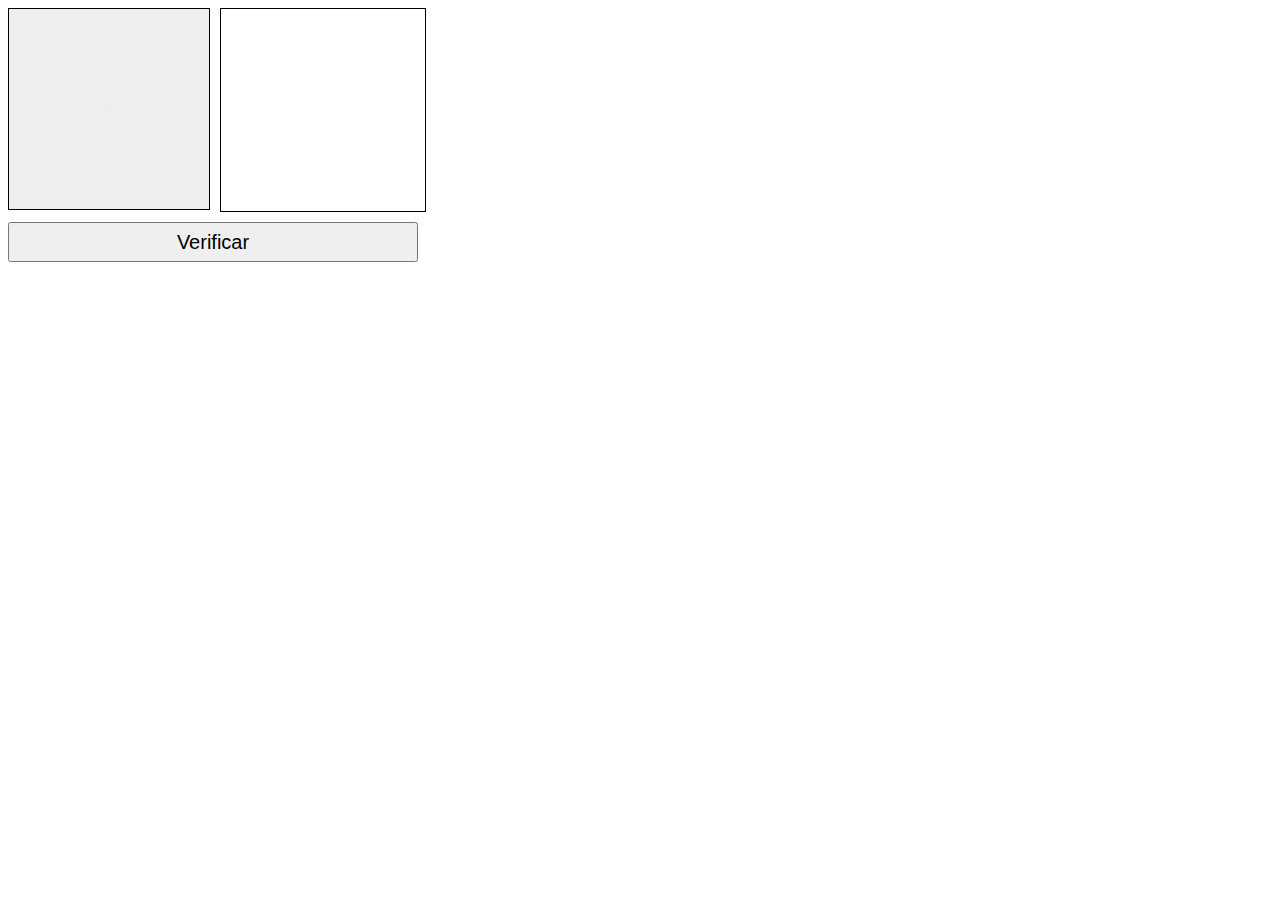
<file: ProjetoJogo/index.html>
<!DOCTYPE html>
<html lang="en">
<head>
    <meta charset="UTF-8">
    <meta name="viewport" content="width=device-width, initial-scale=1.0">
    <meta http-equiv="X-UA-Compatible" content="ie=edge">
    <title>Página de Teste</title>
    <style type = "text/css">
    #n1 {width: 200px;height: 200px; border:1px solid #000;float:left;margin-right:10px;
    font-size: 1px; text-align: center;line-height: 200px; background-color: #EEE; }

    #n2 {width: 200px;height: 200px; border:1px solid #000;float:left;margin-right:10px;
        font-size: 100px; text-align: center;line-height: 200px;}

    button {width: 410px;height: 40px;margin-top: 10px;font-size: 20px;}
    </style>
    <script type="text/javascript" src="script.js"></script>
</head>
<body onload="resetar()">
        <div id="n1">0</div>
        <input type="text" id="n2" />
        <div style="clear:both";"></div>
        <button onclick="verificar()">Verificar</button>
</body>
</html>
</file>
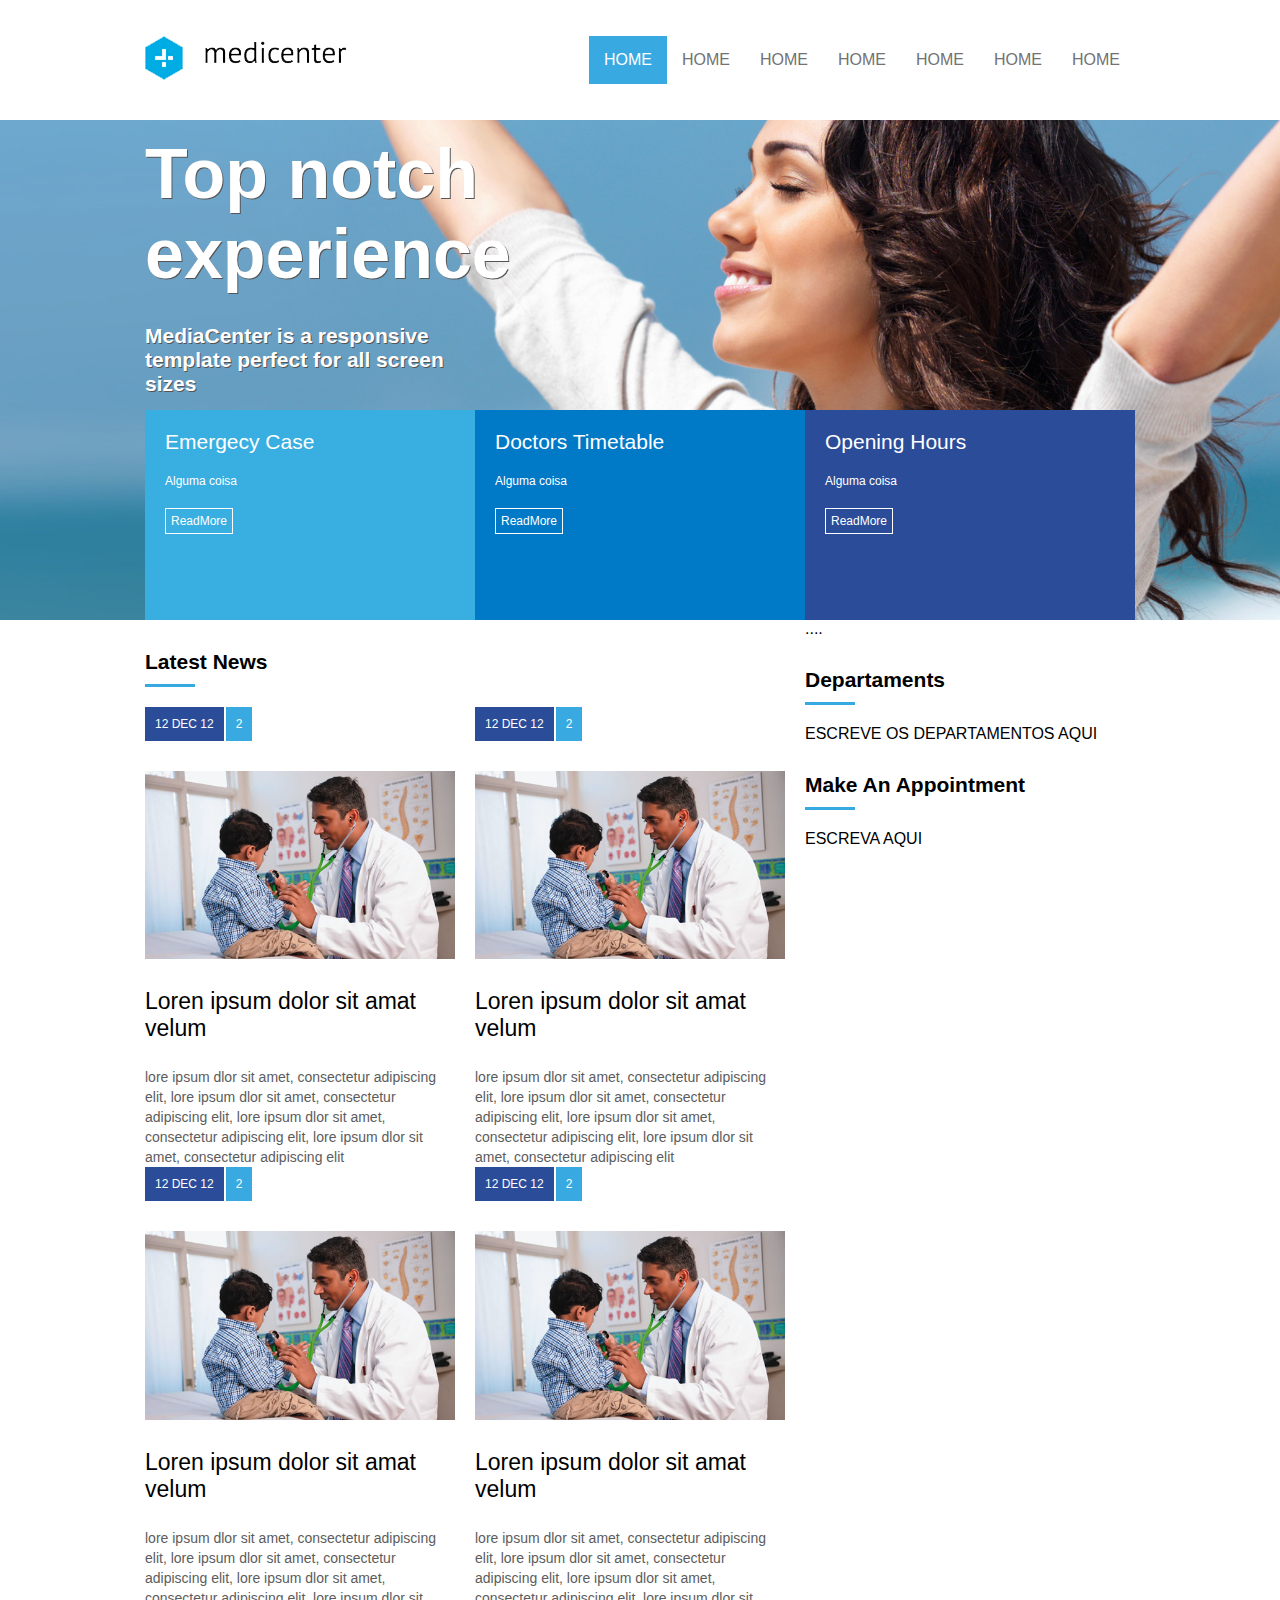
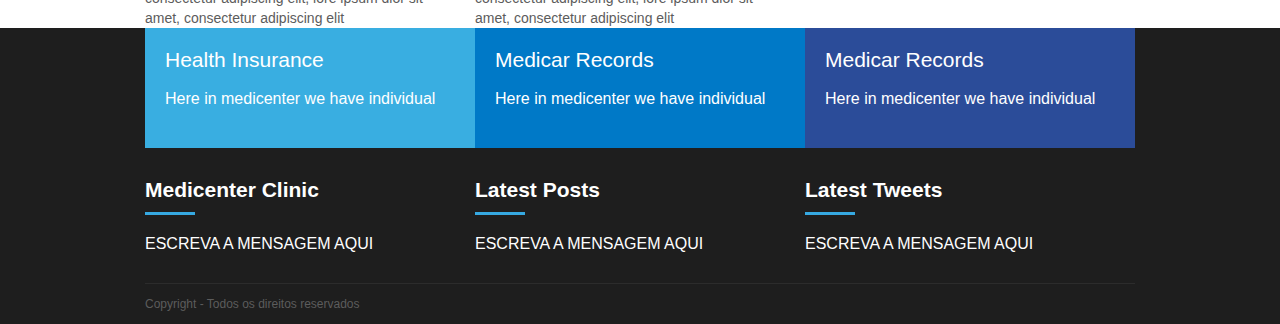
<file: ProjetoSite/index.html>
<!DOCTYPE html>
<html lang="en">
<head>
    <meta charset="UTF-8">
    <link rel="stylesheet" type="text/css" href="assets/css/style.css">
    <title>MediaCenter</title>
</head>
<body>
    <header>
        <div class="container">
            <div class="logo">
                <a href=""><img src="assets/imagens/logo.png"/></a>
            </div>
            <div class="menu">
                <nav>
                    <ul>
                        <li class="active"><a href="">HOME</a></li>
                        <li><a href="">HOME</a></li>
                        <li><a href="">HOME</a></li>
                        <li><a href="">HOME</a></li>
                        <li><a href="">HOME</a></li>
                        <li><a href="">HOME</a></li>
                        <li><a href="">HOME</a></li>
                    </ul>
                </nav>
            </div>
        </div>
    </header>
    <section id="banner">
        <div class="container column">
            <div class="banner_headline">
            <h1>Top notch experience</h1>
            <h2>MediaCenter is a responsive template perfect for all screen sizes</h2>
            </div>
            <div class="banner_options">
                <div class="banner1">
                    <div class="banner_title">Emergecy Case</div>
                    <div class="banner_desc">Alguma coisa</div>
                    <a href="">ReadMore</a>
            </div>
            <div class="banner2">
                <div class="banner_title">Doctors Timetable</div>  
                <div class="banner_desc">Alguma coisa</div>
                <a href="">ReadMore</a>

            </div>
                <div class="banner3">
                    <div class="banner_title">Opening Hours</div>
                    <div class="banner_desc">Alguma coisa</div>
                    <a href="">ReadMore</a>

                </div>
            </div>
        </div>

    </section>
    <section id="geral">
        <div class = "container">
            <section>
                <div class="widget">
                    <div class="widget_title">
                        <div class="widget_title_text">Latest News</div>
                        <div class="widget_title_bar"></div>
                    </div>
                    <div class="widget_body flex">
                        <article>
                        <a href ="">
                        <div class="news_data">
                        <div class="news_posted_at">12 DEC 12</div>
                        <div class= "news_comments">2</div>
                    </div>
                    <div class="news_thumbnail">
                      <img src="assets/imagens/dr.jpg">
                    </div>
                    <div class="news_title">
                    Loren ipsum dolor sit amat velum
                    </div>
                    <div class="news_resume">
                    lore ipsum dlor sit amet, consectetur adipiscing elit,
                    lore ipsum dlor sit amet, consectetur adipiscing elit,
                    lore ipsum dlor sit amet, consectetur adipiscing elit,
                    lore ipsum dlor sit amet, consectetur adipiscing elit
                    </div>
                    </a>
                        </article>
                    <article>
                        <a href ="">
                        <div class="news_data">
                            <div class="news_posted_at">12 DEC 12</div>
                            <div class= "news_comments">2</div>
                        </div>
                     <div class="news_thumbnail">
                     <img src="assets/imagens/dr.jpg">
                    </div>
                    <div class="news_title">
                     Loren ipsum dolor sit amat velum
                    </div>
                    <div class="news_resume">
                        lore ipsum dlor sit amet, consectetur adipiscing elit,
                        lore ipsum dlor sit amet, consectetur adipiscing elit,
                        lore ipsum dlor sit amet, consectetur adipiscing elit,
                        lore ipsum dlor sit amet, consectetur adipiscing elit
                    </div>
                    </a>
                    </article>
                    <article>
                        <a href ="">
                            <div class="news_data">
                            <div class="news_posted_at">12 DEC 12</div>
                            <div class= "news_comments">2</div>
                        </div>
                        <div class="news_thumbnail">
                            <img src="assets/imagens/dr.jpg">
                        </div>
                        <div class="news_title">
                        Loren ipsum dolor sit amat velum
                        </div>
                        <div class="news_resume">
                            lore ipsum dlor sit amet, consectetur adipiscing elit,
                            lore ipsum dlor sit amet, consectetur adipiscing elit,
                            lore ipsum dlor sit amet, consectetur adipiscing elit,
                            lore ipsum dlor sit amet, consectetur adipiscing elit
                        </div>
                        </a>
                        </article>
                        <article>
                         <a href ="">
                            <div class="news_data">
                             <div class="news_posted_at">12 DEC 12</div>
                                <div class= "news_comments">2</div>
                            </div>
                            <div class="news_thumbnail">
                            <img src="assets/imagens/dr.jpg">
                            </div>
                            <div class="news_title">
                                Loren ipsum dolor sit amat velum
                            </div>
                            <div class="news_resume">
                            lore ipsum dlor sit amet, consectetur adipiscing elit,
                            lore ipsum dlor sit amet, consectetur adipiscing elit,
                            lore ipsum dlor sit amet, consectetur adipiscing elit,
                            lore ipsum dlor sit amet, consectetur adipiscing elit
                            </div>
                            </a>
                            </article>
                            </div>
                            </div>
                         </section>
                           <aside>
                ....
                    <div class="widget">
                        <div class="widget_title">
                            <div class="widget_title_text">Departaments</div>
                            <div class="widget_title_bar"></div>
                        </div>
                        <div class="widget_body">
                            ESCREVE OS DEPARTAMENTOS AQUI
                        </div>
                    </div>
                    <div class="widget">
                        <div class="widget_title">
                            <div class="widget_title_text">Make An Appointment</div>
                            <div class="widget_title_bar"></div>
                            </div>
                            <div class="widget_body">
                                ESCREVA AQUI
                            </div>
                        </div>
                    </aside>
            </section>
        </div>
    </section>
    <footer>
        <div class="container flexColumn">
            <div class="footer_menu">
                <div class="fm_1">
                <a href="">
                    <div class="footer_title">Health Insurance</div>
                    <div class="footer_desc"><br>Here in medicenter we have individual</div>
                </a>
                </div>
                <div class="fm_2">
                <a href="">
                    <div class="footer_title2">Medicar Records</div>
                    <div class="fotter_desc2"><br>Here in medicenter we have individual</div>
                </a>
                </div>
                <div class="fm_3">
                <a href="">
                    <div class="footer_title3">Medicar Records</div>
                    <div class="fotter_desc3"><br>Here in medicenter we have individual</div>
                </a>
                </div>
            </a>
            </div>

            <div class="footer_area">
                <div class="footer_areaItem">
                  <div class="widget">
                    <div class="widget_title">
                      <div class="widget_title_text">Medicenter Clinic</div>
                      <div class="widget_title_bar"></div>
                      </div>
                      <div class="widget_body">
                          ESCREVA A MENSAGEM AQUI
                        <div class="widget_desc"></div>
                    </div>
                </div>
                </div>
                <div class="footer_areaItem">
                    <div class="widget">
                        <div class="widget_title">
                            <div class="widget_title_text">Latest Posts</div>
                            <div class="widget_title_bar"></div>
                            </div>
                            <div class="widget_body">
                                    ESCREVA A MENSAGEM AQUI
                        </div>
                    </div>
                </div>
                <div class="footer_areaItem">
                <div class="widget">
                    <div class="widget_title">
                        <div class="widget_title_text">Latest Tweets</div>
                        <div class="widget_title_bar"></div>
                    </div>
                    <div class="widget_body">
                     ESCREVA A MENSAGEM AQUI
                    </div>
                </div>
                </div>
            </div>
            <div class="footer_copy">
                Copyright - Todos os direitos reservados
            </div>
        </div>
    </footer>
</body>
</html>
</file>
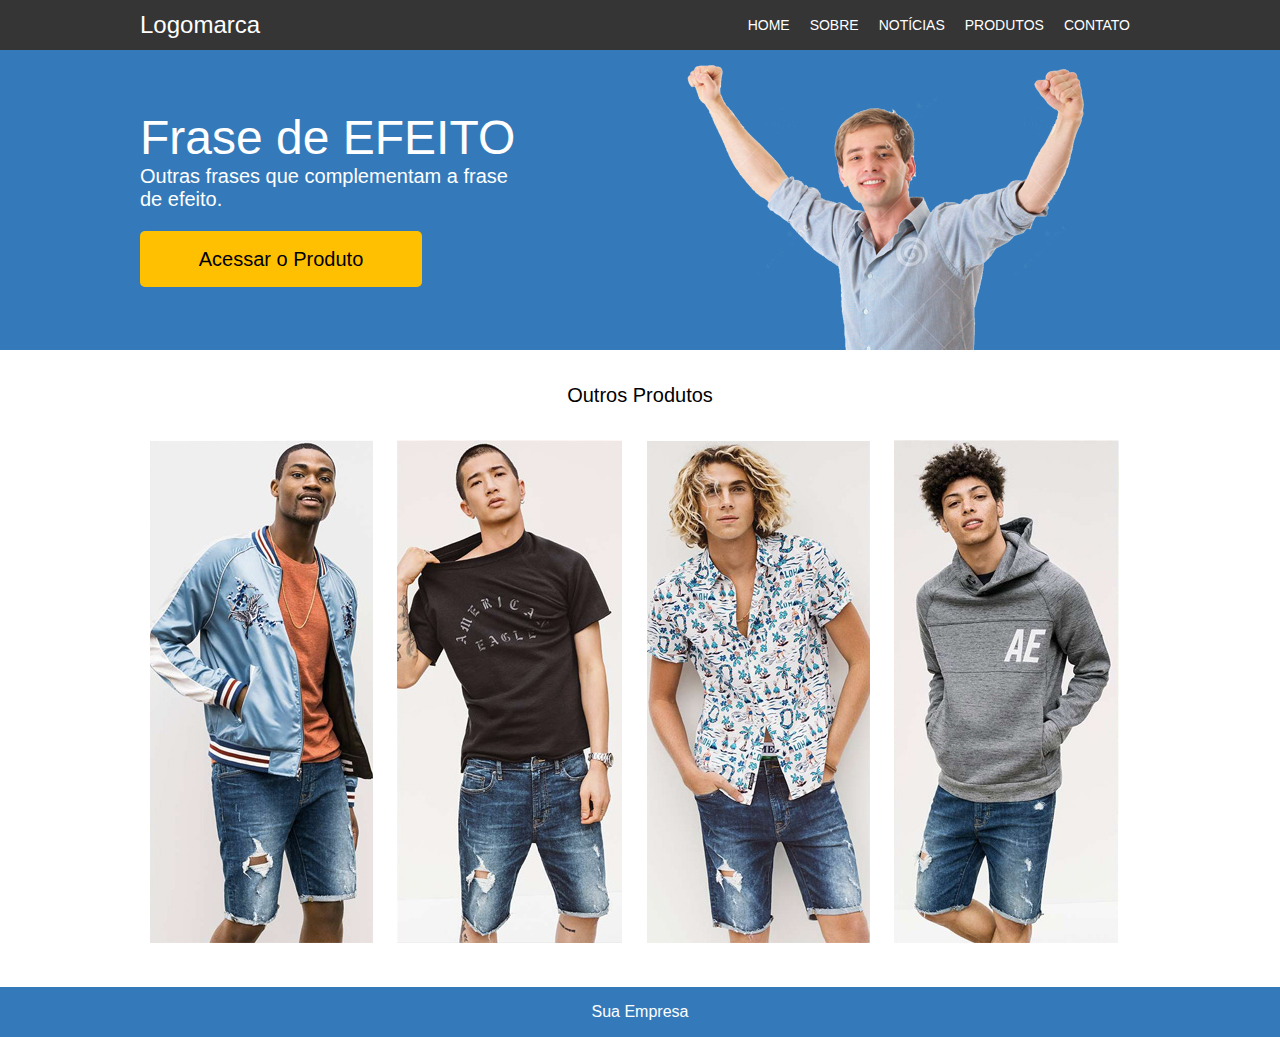
<file: ProjetoPratico/ProjetoImagens/index.html>
<html>
<head>
	<meta charset="UTF-8" />
	<title>Meu Primeiro Site</title>
	<link rel="stylesheet" type="text/css" href="estilo.css" />
</head>
<body>
	<div class="topo">
		<div class="topointerior">
			<div class="logomarca">
				Logomarca
			</div>
			<div class="menu">
				<ul>
					<li>HOME</li>
					<li>SOBRE</li>
					<li>NOTÍCIAS</li>
					<li>PRODUTOS</li>
					<li>CONTATO</li>
				</ul>
			</div>
		</div>
	</div>
	<div class="banner">
		<div class="bannerinterior">
			<div class="banneresquerda">
				<div class="frase1">
					Frase de EFEITO
				</div>
				<div class="frase2">
					Outras frases que complementam a frase<br/>de efeito.
				</div>
				<div class="botao">
					Acessar o Produto
				</div>
			</div>
			<div class="bannerdireita">
				<img src="homem.png" />
			</div>
		</div>
	</div>
	<div class="conteudo">
		<div class="conteudointerno">
			<div class="outrosprodutos">
				Outros Produtos
			</div>
			<div class="fotos">
				<img src="banner1.jpg" />
				<img src="banner2.jpg" />
				<img src="banner3.jpg" />
				<img src="banner4.jpg" />
			</div>
		</div>
	</div>
	<div class="rodape">
		Sua Empresa
	</div>













</body>
</html>
</file>
<file: ProjetoSite/assets/css/style.css>
*{
    font-family: Arial, Helvetica, sans-serif;
}
body{
    margin:0;
    padding:0;
}
header{
    display:flex;
    justify-content: center;
    height: 120px;
}
.container{
    width:990px;
    display: flex;
    justify-content: space-between;
}

.logo{
    display:flex;
    align-items: center;
}

.menu{
    display:flex;
    align-items: center;
}
nav ul,
nav li{
    list-style: none;
    margin:0;
    padding:0;
}

nav ul{
    display:flex;
    
}

nav a{
    display:block;
    padding:15px;
    text-decoration: none;
    text-transform: uppercase;
    color:#727272;
    font-family: Arial;
}

nav .active a,
nav a:hover {
    background-color: #39aae1;
    color:white;
}

#banner {
    display:flex;
    justify-content: center;
    background-image: url('../imagens/img1.jpg');
    background-position: center;
    background-size:cover;
    height: 500px;
}

.column{
    flex-direction: column;
}

.banner_headline{
    flex:1;
    display:flex;
    flex-direction: column;
    justify-content: center;
    
}

.banner_headline h1{
    color:#FFFF;
    font-size:70px;
    text-shadow: 1px 1px 0px #555555;
    margin:0;
    padding:0;
    max-width:350px;
}
.banner_headline h2{
    color:#FFFF;
    font-size:21px;
    text-shadow: 1px 1px 0px #555555;
    margin:0;
    padding:0;
    max-width:350px;
    margin-top:30px;

}
.banner_options{
    height:210px;
    display:flex;
}
.banner1,
.banner2,
.banner3 {
    flex:1;
    color:#FFFF;
    padding:20px;
}

.banner1{
    background-color:#39aee1;
}
.banner2{
    background-color:#0079c7;
}
.banner3{
    background-color:#2b4c99;
}

.banner_title {
    font-size: 21px;
}

.banner_desc {
    font-size: 12px;
    margin-top:20px;
    margin-bottom:20px;
}

.banner_options a {
    display:inline-block;
    border:1px solid #FFFF;
    padding: 5px;
    color:#ffff;
    font-size:12px;
    text-decoration: none;
}

#geral {
    display: flex;
    justify-content: center;
}

#geral section {
    flex:2;
}

#geral aside {
    flex:1;
}

.widget_title {
    margin-top: 30px;
    margin-bottom: 20px;
}

.widget_title_text {
    color: #000000;
    font-size: 21px;
    font-weight: bold;
}

.widget_title_bar{
    width: 50px;
    height: 3px;
    background-color: #36a9e1;
    margin-top: 10px;
}
.flex{
    display:flex;
    flex-wrap: wrap;
}
article {
    flex:1 ;
    min-width: 300px;
    margin-right: 20px;
}
article a{
    text-decoration: none;
}
article .news_data {
    display: flex;
}

article .news_posted_at {
    color: white;
    background-color: #2b4c99;
    font-size: 12px;
    padding: 10px;
    margin-right: 2px;

}

article .news_comments {
    color: white;
    background-color: #39aae1;
    font-size: 12px;
    padding: 10px;
    
}
article .news_thumbnail{
    margin-top: 30px;
}
article .news_thumbnail img {
    width: 100%;
    height: auto;
}

article .news_title {
    margin-top:25px;
    margin-bottom:25px;
    color: #000000;
    font-size: 23px;
}

article .news_resume {
    font-size: 14px;
    line-height: 20px ;
    color: #5c5c5c;
}

footer {
    background-color: #1e1e1e;
    display:flex;
    justify-content: center;
}
.footer_menu a{
    text-decoration: none;
    color: white;
}

.footer_menu{
    display:flex;
}

.fm_1, .fm_2, .fm_3 {
    flex: 1;
    color: #FFFFFF;
    padding: 20px;

}

.fm_1{
    background-color:#39aee1;
}
.fm_2{
    background-color:#0079c7;
}
.fm_3{
    background-color:#2b4c99;
}

.footer_area {
    display:flex;
}
.footer_areaItem{
    color:#FFFFFF;
    flex:1;
}
.flexColumn{
    flex-direction: column;
}

footer .widget_title_text{
    color: white;
}

.footer_copy {
    border-top: 1px solid #2c2c2c;
    height: 40px;
    line-height: 40px;
    color: #5c5c5c;
    font-size: 12px;
    margin-top: 30px;
}

.footer_title,.footer_title2,.footer_title3{
    font-size: 21px;
}

.footer_desc,.footer_desc2,.footer_desc3{
    font-size: 16px;
    margin-bottom:20px;
}

@media (max-widht: 600px){
    .banner_headline h1{
        font-size: 55px;
    }
    .banner_headline h2{
        font-size: 17px;
    }

    .banner_options{
        height: auto;
        flex-direction: column;
    }

    #geral section,
    #geral aside{
        padding: 20px;
    }
    
    .footer_menu{
        flex-direction: column;
    }

    .footer_area {
        flex-direction: column;
    }
    .footer_copy{
        padding-left: 20px;
    }
}
</file>
<file: ProjetoPratico/ProjetoImagens/estilo.css>
* {
	font-family:Arial;
}
body {
	margin:0;
	padding:0;
}

.topo {
	height:50px;
	background-color:#353535;
}
.topointerior {
	width:1000px;
	margin:auto;
	color:#FFFFFF;
}
.logomarca {
	float:left;
	font-size:24px;
	line-height: 50px;
}
.menu {
	float:right;
}
.menu ul,
.menu li {
	margin:0;
	padding:0;
	list-style:none;
}
.menu li {
	float:left;
	padding-left:10px;
	padding-right:10px;
	line-height: 50px;
	font-size:14px;
	cursor:pointer;
}
.menu li:hover {
	background-color:#3480c1;
}

.banner {
	height:300px;
	background-color:#347aba;
}
.bannerinterior {
	width:1000px;
	margin:auto;
}
.banneresquerda {
	float:left;
}
.bannerdireita {
	float:right;
}
.bannerdireita img {
	margin-right:55px;
}
.frase1 {
	font-size:48px;
	color:#FFFFFF;
	margin-top:60px;
}
.frase2 {
	font-size:20px;
	color:#FFFFFF;
}
.botao {
	background-color:#ffc001;
	width:282px;
	height:56px;
	font-size:20px;
	text-align:center;
	line-height:56px;
	margin-top:20px;
	cursor:pointer;
	border-radius:5px;
}
.conteudointerno {
	width:1000px;
	margin:auto;
}
.outrosprodutos {
	height:90px;
	font-size:20px;
	text-align:center;
	line-height:90px;
}
.fotos img {
	margin-left:10px;
	margin-right:10px;
}
.rodape {
	background-color:#347aba;
	height:50px;
	text-align:center;
	line-height:50px;
	color:#FFFFFF;
	margin-top:40px;
}
</file>
